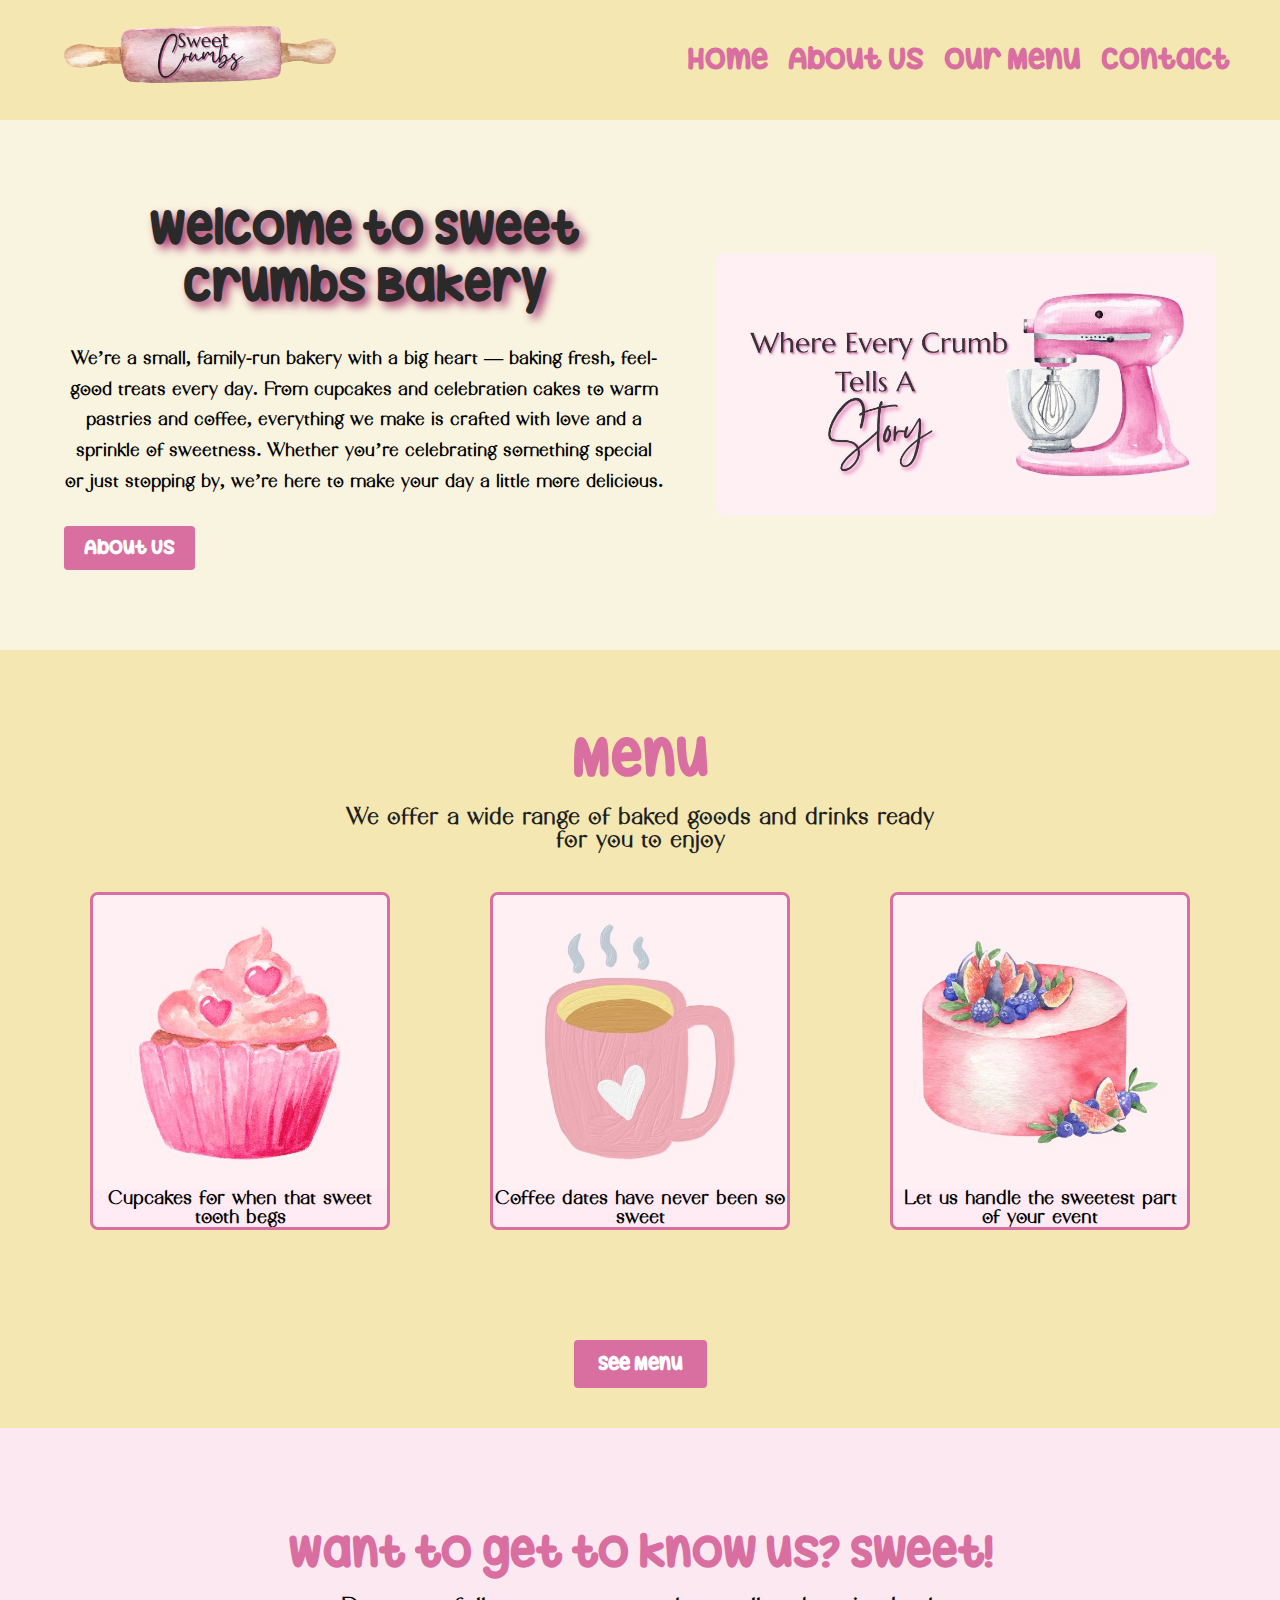
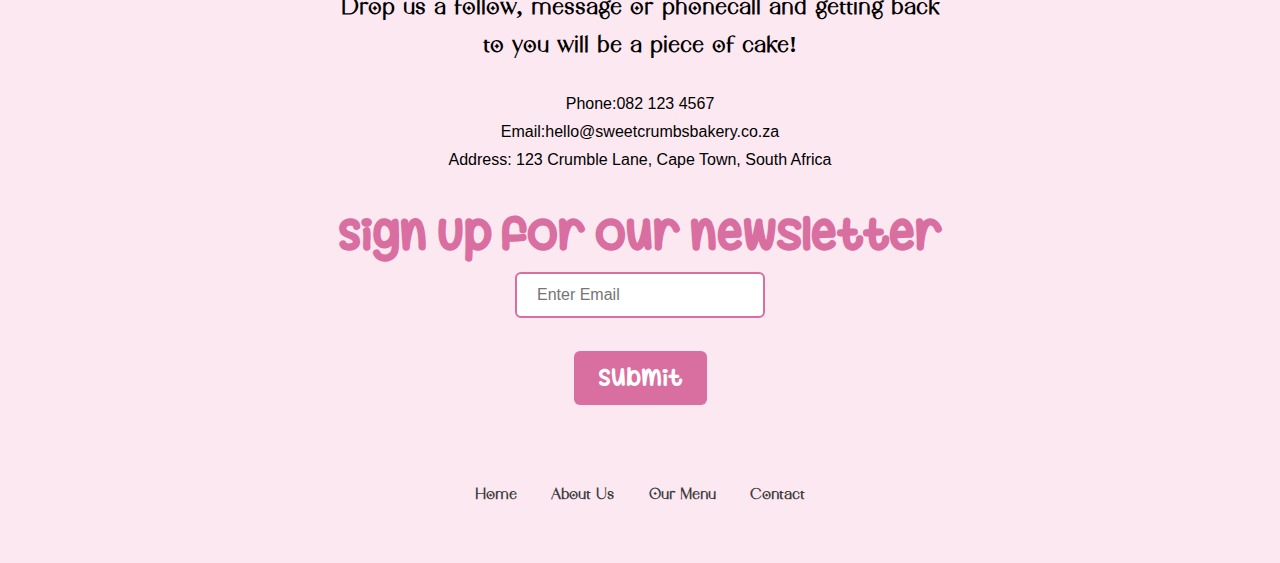
<file: index.html>
<!DOCTYPE html>
<html lang="en">
<head>
    <meta charset="UTF-8">
    <meta name="viewport" content="width=device-width, initial-scale=1.0">
    <title>Sweet Crumbs Bakery</title>
    <link rel="stylesheet" type="text/css" href="style.css">
</head>
<body>
    
    <!----Header Section---->
<div class="nav">
    <img class="logo" src="images/Bakery Project .png" alt="Sweet Crumbs Bakery Logo">

    <div class="hamburger" onclick="toggleMenu()">
        ☰
    </div>

    <div class="nav-links" id="navLinks">
        <a href="index.html">Home</a>
        <a href="about.html">About Us</a>
        <a href="menu.html">Our Menu</a>
        <a href="contact.html">Contact</a>
    </div>
</div>

    <!----Welcome Section---->

    <div class="welcome">
    <div class="welcome-text">
        <h2 class="h2">Welcome to Sweet Crumbs Bakery</h2>
        <p class="wmess">
            We’re a small, family-run bakery with a big heart — baking fresh, feel-good treats every day.
            From cupcakes and celebration cakes to warm pastries and coffee, 
            everything we make is crafted with love and a sprinkle of sweetness.
            Whether you’re celebrating something special or just stopping by, 
            we’re here to make your day a little more delicious.
        </p>
        <a class="abtbtn" href="about.html">About Us</a>
    </div>

    <img class="welcomeimg" src="images/Bakery Project .jpg" alt="Where Every Crumb Matters">
</div>


    <!----Menu Section---->
<div class="menusec">
    <h1 class="menuh1"> Menu </h1>
    <p class="menup"> We offer a wide range of baked goods and drinks
        ready for you to enjoy
    </p>
    <div class="imagecontainer">
        <figure>
            <img src="images/1.jpg">
            <figcaption> Cupcakes for when that sweet tooth begs</figcaption>
        </figure>
        <figure>
            <img src="images/2.jpg">
            <figcaption>Coffee dates have never been so sweet</figcaption>
        </figure>
        <figure>
            <img src="images/3.jpg">
            <figcaption>Let us handle the sweetest part of your event</figcaption>
        </figure>
    </div>
    <a class="menubtn" href="menu.html">See Menu</a>
    </div>

    <!----Footer Section---->

       <footer>
        <h2>Want to get to know us? Sweet!</h2>
        <p class="footp">Drop us a follow, message or phonecall and getting back to you will be a piece of cake!</p>
        <ul>
            <li>Phone:082 123 4567</li>
            <li>Email:hello@sweetcrumbsbakery.co.za</li>
            <li>Address: 123 Crumble Lane,
                Cape Town, South Africa</li>
            
        </ul>

        <h2 class="sign"> Sign Up for our newsletter</h2>

        <form action="#" method="post">
            <input placeholder="Enter Email" type="email" name="email"> 
              <br> <br>
            <input class ="subbtn" type="submit">
        </form>
 <div class="navigate">
        <a href="index.html">Home</a>
        <a href="about.html">About Us</a>
        <a href="menu.html">Our Menu</a>
        <a href="contact.html">Contact</a>
    </div>
    </footer>

</body>
</html>
</file>
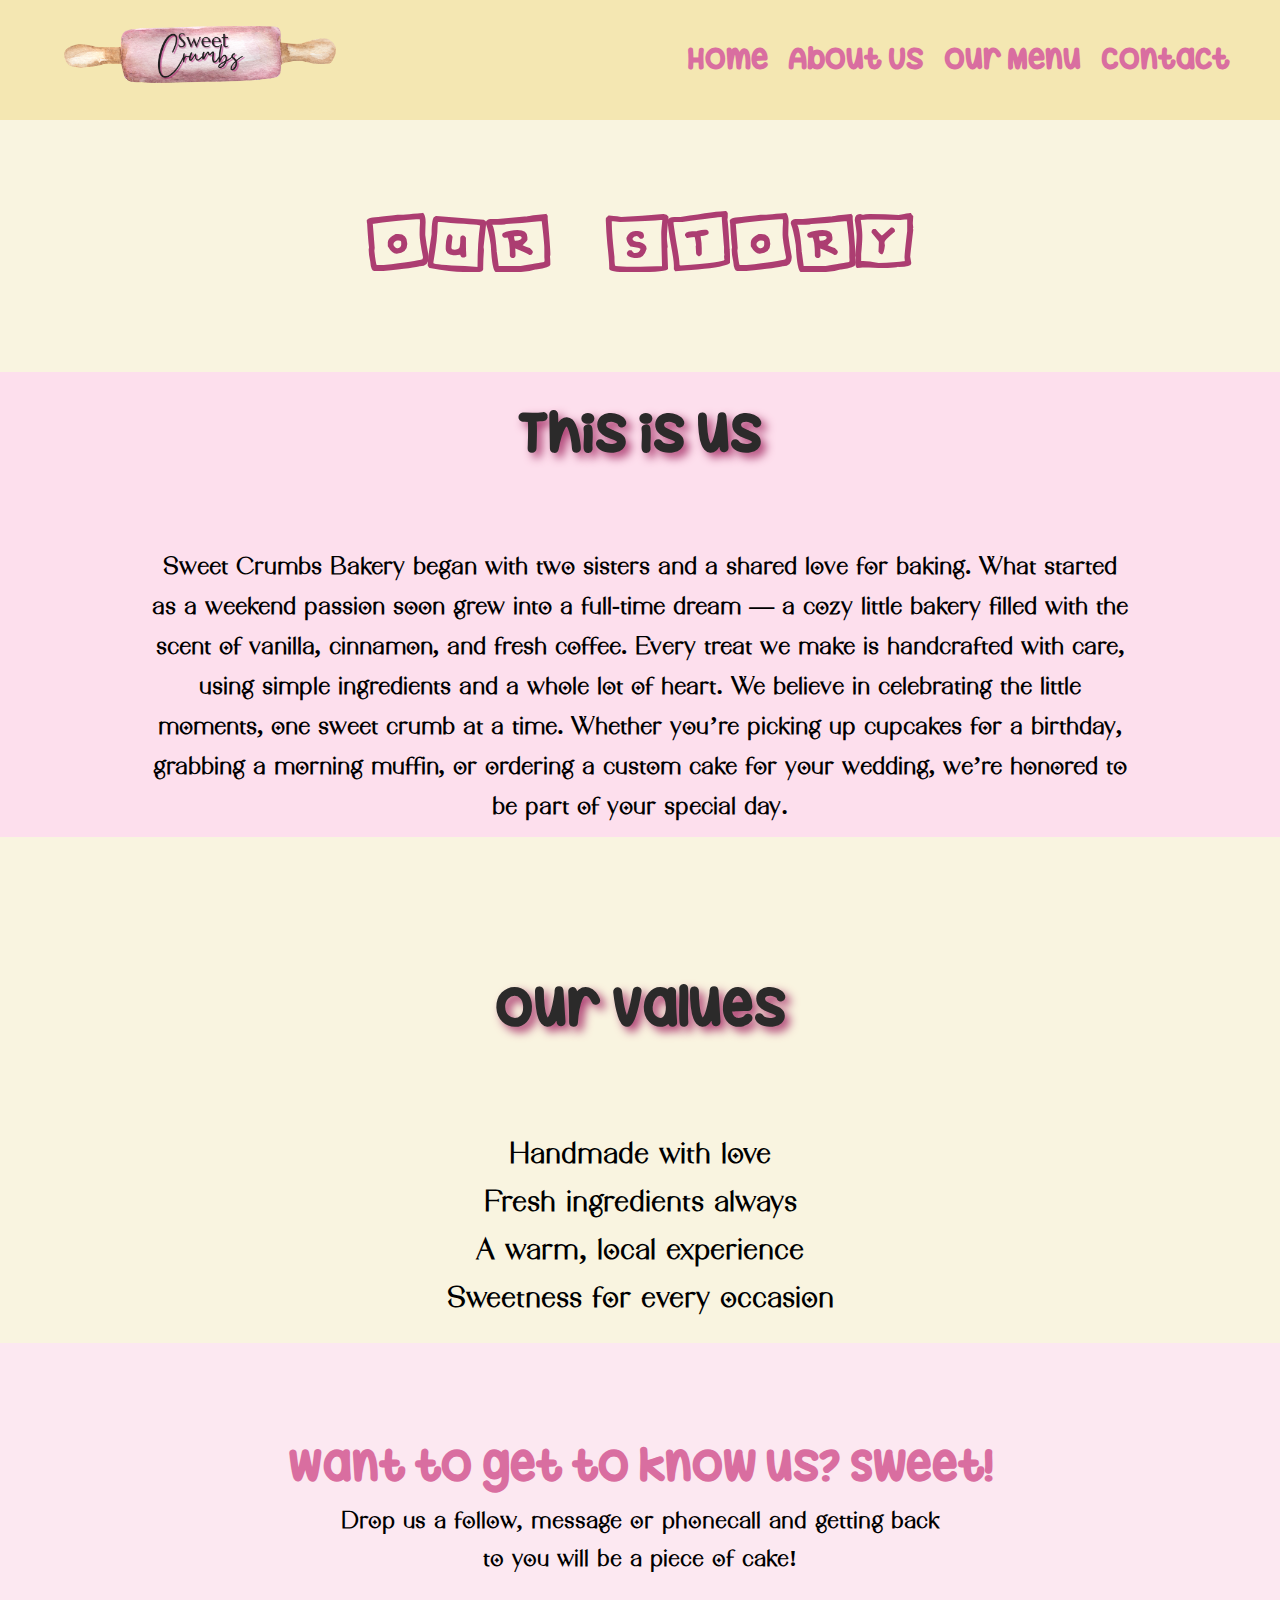
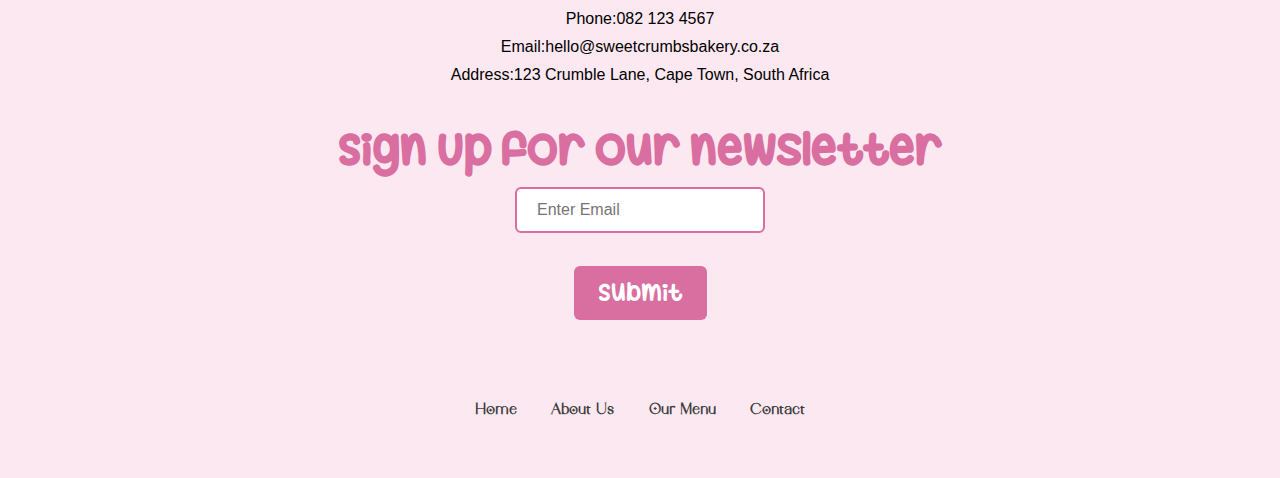
<file: about.html>
<!DOCTYPE html>
<html lang="en">
<head>
    <meta charset="UTF-8">
    <meta name="viewport" content="width=device-width, initial-scale=1.0">
    <title>About Us</title>
    <link rel="stylesheet" type="text/css" href="style.css">
</head>
<body>
<div class="nav">
    <img class="logo" src="images/Bakery Project .png" alt="Sweet Crumbs Bakery Logo">

    <div class="hamburger" onclick="toggleMenu()">
        ☰
    </div>

    <div class="nav-links" id="navLinks">
        <a href="index.html">Home</a>
        <a href="about.html">About Us</a>
        <a href="menu.html">Our Menu</a>
        <a href="contact.html">Contact</a>
    </div>
</div>

    <h1 class="heading"> Our Story </h1>

<div class="story">
    <h3 class="title">This is us</h3>
    <p class="storyp">Sweet Crumbs Bakery began with two sisters and a shared love for baking. 
        What started as a weekend passion soon grew into a full-time dream — a cozy little bakery 
        filled with the scent of vanilla, cinnamon, and fresh coffee.

Every treat we make is handcrafted with care, using simple 
ingredients and a whole lot of heart. We believe in celebrating the little moments,
 one sweet crumb at a time.

Whether you’re picking up cupcakes for a birthday,
 grabbing a morning muffin, or ordering a custom cake for your wedding, we’re honored 
 to be part of your special day.</p>
</div>
 <br>
 <br>
 <br>
 <div class="valuessection">
 <h3 class="title2"> Our Values </h3>
 <ul class="values">
    <li>Handmade with love</li>
    <li>Fresh ingredients always</li>
    <li>A warm, local experience</li>
    <li>Sweetness for every occasion</li>
    </ul>
</div>

        <footer>
        <h2>Want to get to know us? Sweet!</h2>
        <p class="footp">Drop us a follow, message or phonecall and getting back to you will be a piece of cake!</p>
        <ul>
            <li>Phone:082 123 4567</li>
            <li>Email:hello@sweetcrumbsbakery.co.za</li>
            <li>Address:123 Crumble Lane,
                Cape Town, South Africa</li>
            
        </ul>

        <h2 class="sign"> Sign Up for our newsletter</h2>

        <form action="#" method="post">
            <input placeholder="Enter Email" type="email" name="email"> 
              <br> <br>
            <input class ="subbtn" type="submit">
        </form>
 <div class="navigate">
        <a href="index.html">Home</a>
        <a href="about.html">About Us</a>
        <a href="menu.html">Our Menu</a>
        <a href="contact.html">Contact</a>
    </div>
    </footer>

</body>
</html>
</file>
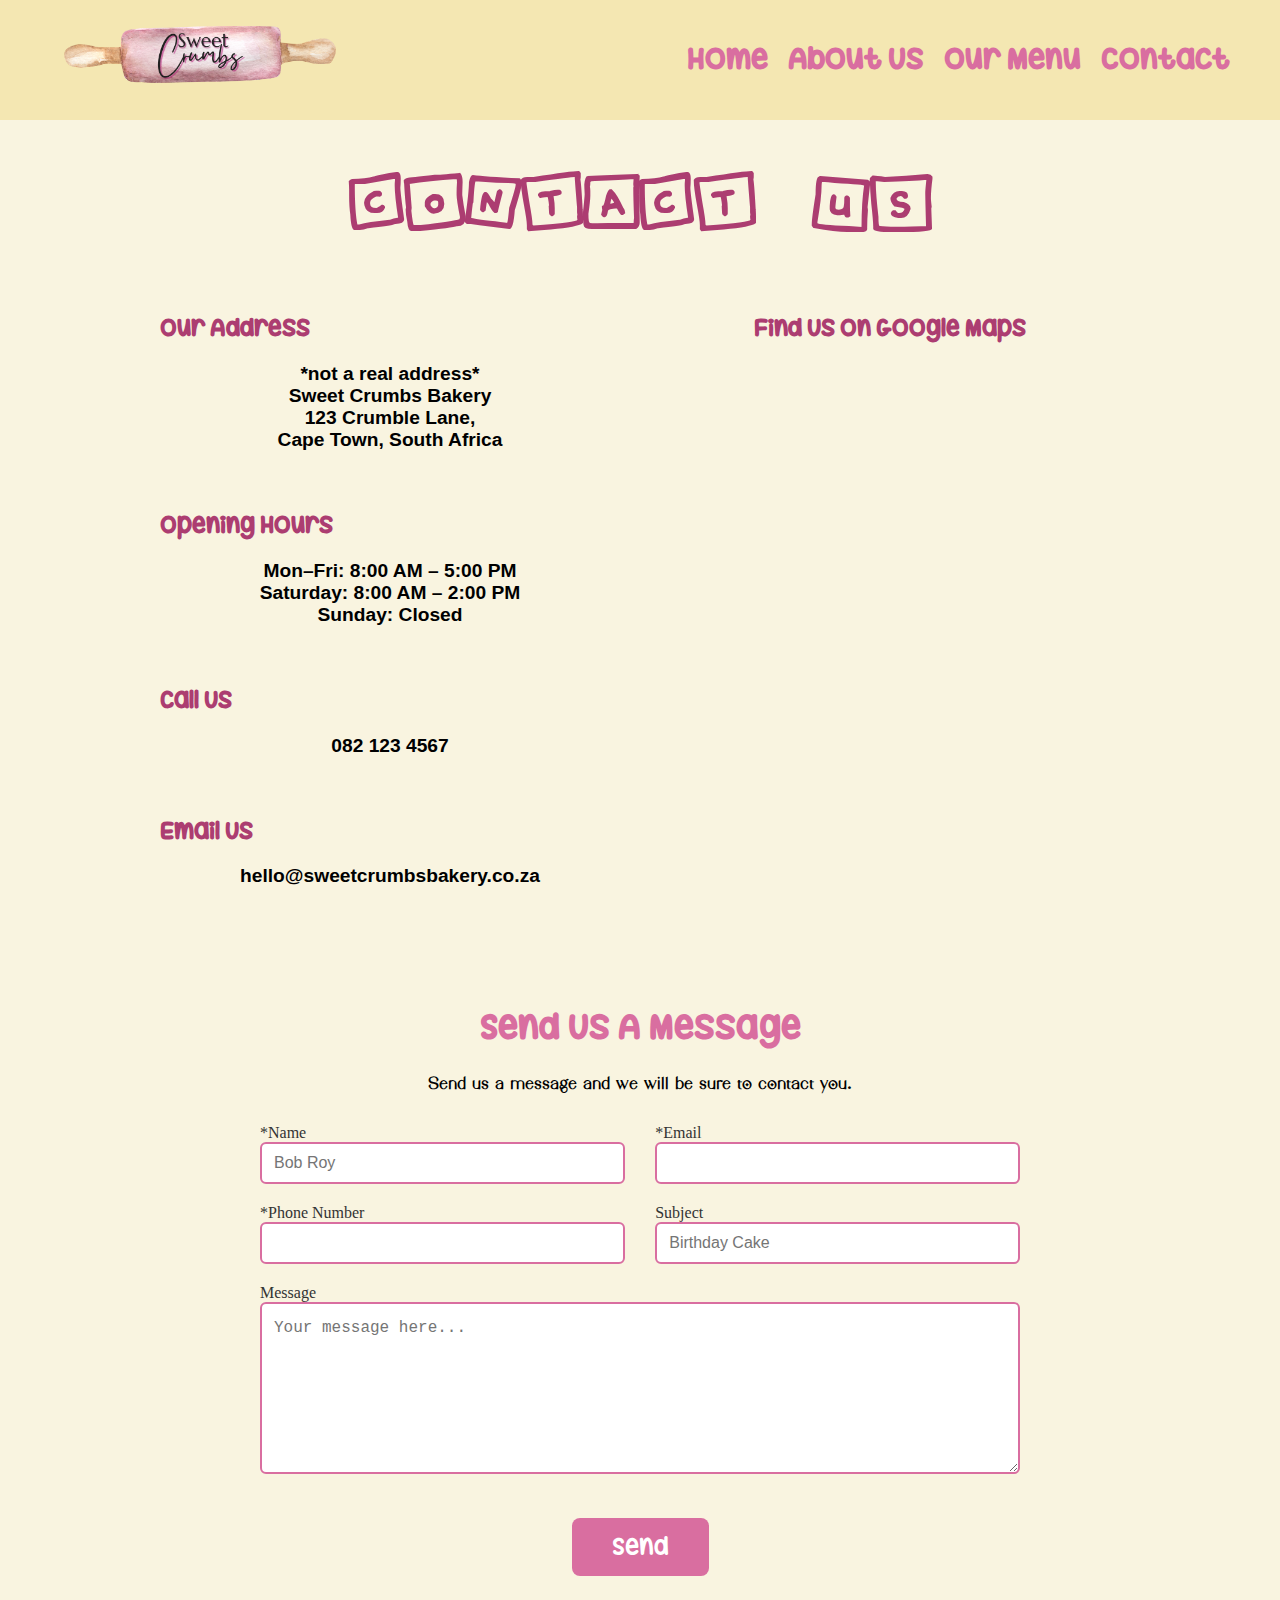
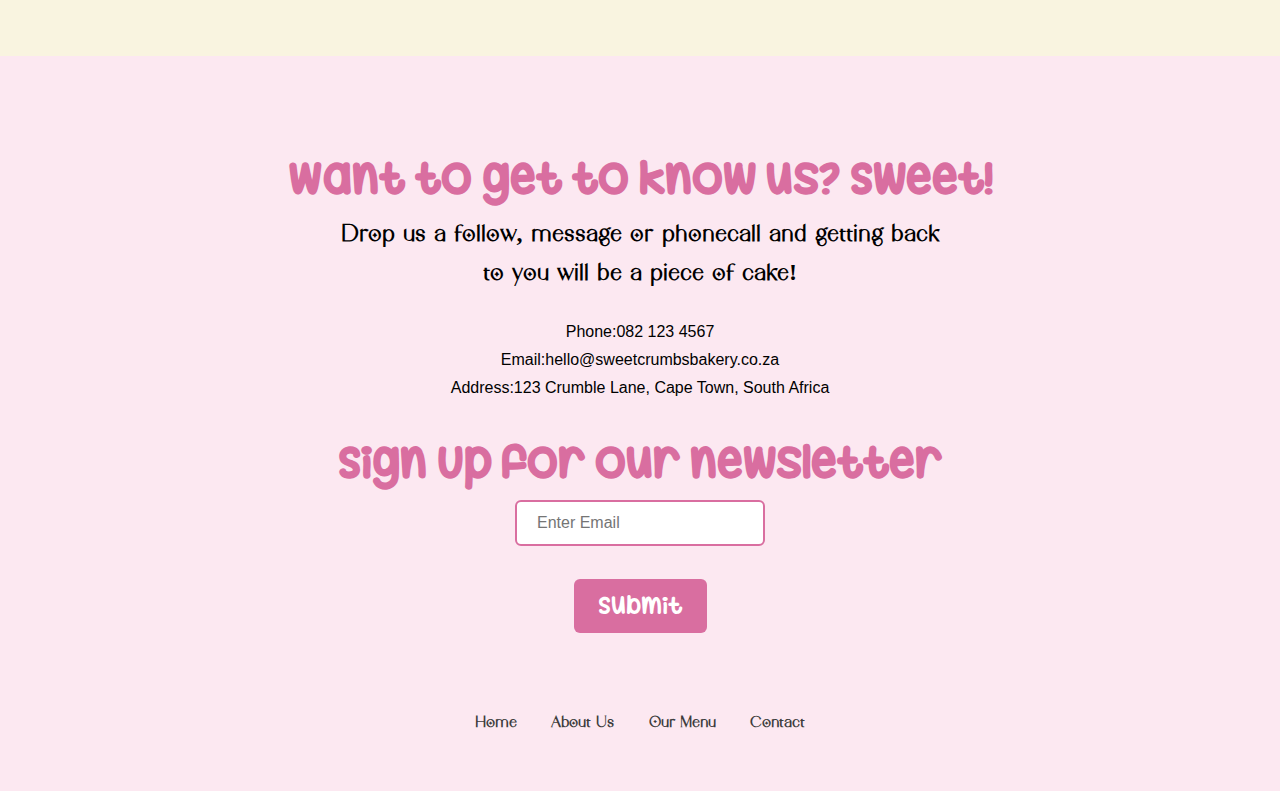
<file: contact.html>
<!DOCTYPE html>
<html lang="en">
<head>
    <meta charset="UTF-8">
    <meta name="viewport" content="width=device-width, initial-scale=1.0">
    <title>Contact Us</title>
    <link rel="stylesheet" type="text/css" href="style.css">
</head>
<body>
 <div class="nav">
    <img class="logo" src="images/Bakery Project .png" alt="Sweet Crumbs Bakery Logo">

    <div class="hamburger" onclick="toggleMenu()">
        ☰
    </div>

    <div class="nav-links" id="navLinks">
        <a href="index.html">Home</a>
        <a href="about.html">About Us</a>
        <a href="menu.html">Our Menu</a>
        <a href="contact.html">Contact</a>
    </div>
</div>
<h1 class="contact">Contact Us</h1>

<div class="contact-container">
  <div class="ourinfo">
    <h2 class="address">Our Address</h2>
    <p class="ouradd">
      *not a real address*<br>
      Sweet Crumbs Bakery<br>
      123 Crumble Lane,<br>
      Cape Town, South Africa
    </p>

    <h2 class="hours">Opening Hours</h2>
    <p class="open">
      Mon–Fri: 8:00 AM – 5:00 PM<br>
      Saturday: 8:00 AM – 2:00 PM<br>
      Sunday: Closed
    </p>

    <h2 class="num">Call Us</h2>
    <p class="callus">082 123 4567</p>

    <h2 class="email">Email Us</h2>
    <p class="emailus">hello@sweetcrumbsbakery.co.za</p>  
  </div>

  <div class="map">
    <h2>Find Us On Google Maps</h2>
    <iframe 
      src="https://www.google.com/maps/embed?pb=!1m18!1m12!1m3!1d847632.0999721012!2d17.99663009452761!3d-33.91378091809789!2m3!1f0!2f0!3f0!3m2!1i1024!2i768!4f13.1!3m3!1m2!1s0x1dcc500f8826eed7%3A0x687fe1fc2828aa87!2sCape%20Town!5e0!3m2!1sen!2sza!4v1752827495734!5m2!1sen!2sza" 
      width="400" 
      height="300" 
      style="border:0;" 
      allowfullscreen="" 
      loading="lazy">
    </iframe>
  </div>
</div>

<h1 class="form-title">Send Us A Message</h1>
<p class="message">Send us a message and we will be sure to contact you.</p>

<form>
  <div class="form-row">
    <div class="form-group">
      <label for="firstname">*Name</label>
      <input type="text" name="name" id="firstname" placeholder="Bob Roy" required>
    </div>
    <div class="form-group">
      <label for="email">*Email</label>
      <input type="email" name="emailus" id="email" required>
    </div>
  </div>

  <div class="form-row">
    <div class="form-group">
      <label for="phone">*Phone Number</label>
      <input type="number" name="number" id="phone" required>
    </div>
    <div class="form-group">
      <label for="subject">Subject</label>
      <input type="text" name="text" id="subject" placeholder="Birthday Cake">
    </div>
  </div>

  <div class="panel">
    <label for="message">Message</label>
    <textarea id="message" name="form" minlength="25" maxlength="250" rows="6" placeholder="Your message here..."></textarea>

  </div>

  <button type="submit" class="subbtn">Send</button>
</form>


         <footer>
        <h2>Want to get to know us? Sweet!</h2>
        <p class="footp">Drop us a follow, message or phonecall and getting back to you will be a piece of cake!</p>
        <ul>
            <li>Phone:082 123 4567</li>
            <li>Email:hello@sweetcrumbsbakery.co.za</li>
            <li>Address:123 Crumble Lane,
                Cape Town, South Africa</li>
            
        </ul>

        <h2 class="sign"> Sign Up for our newsletter</h2>

        <form action="#" method="post">
            <input placeholder="Enter Email" type="email" name="email"> 
              <br> <br>
            <input class ="subbtn" type="submit">
        </form>
 <div class="navigate">
        <a href="index.html">Home</a>
        <a href="about.html">About Us</a>
        <a href="menu.html">Our Menu</a>
        <a href="contact.html">Contact</a>
    </div>
    </footer>

</body>
</html>
</file>
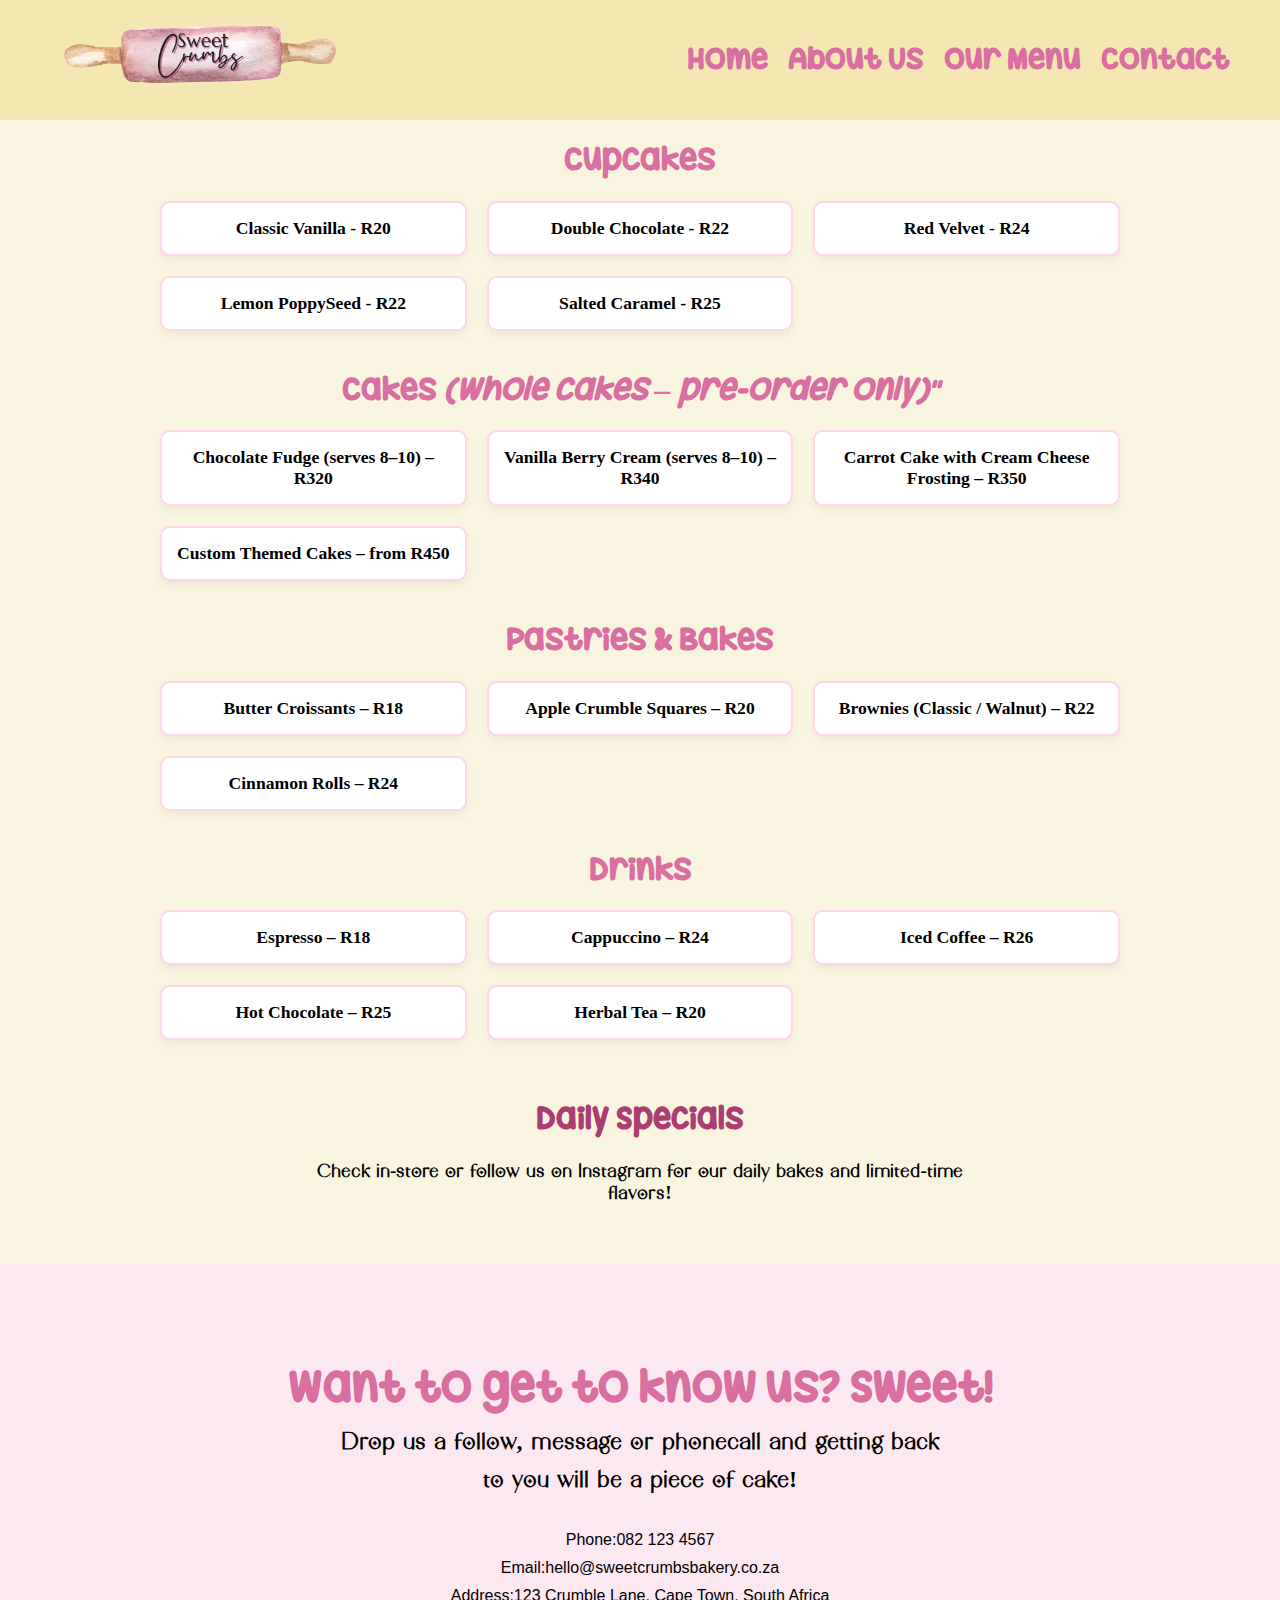
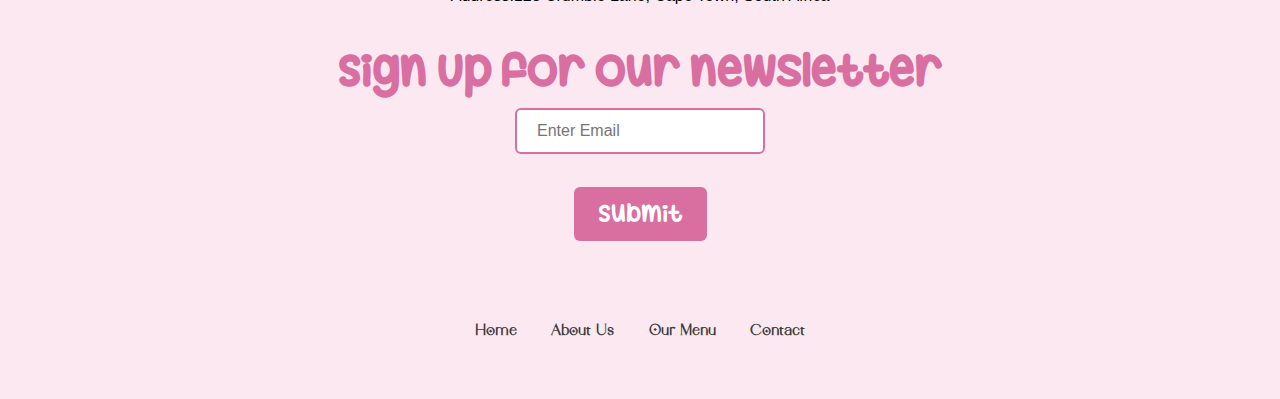
<file: menu.html>
<!DOCTYPE html>
<html lang="en">
<head>
    <meta charset="UTF-8">
    <meta name="viewport" content="width=device-width, initial-scale=1.0">
    <title>Menu</title>
    <link rel="stylesheet" type="text/css" href="style.css">
</head>
<body>
<div class="nav">
    <img class="logo" src="images/Bakery Project .png" alt="Sweet Crumbs Bakery Logo">

    <div class="hamburger" onclick="toggleMenu()">
        ☰
    </div>

    <div class="nav-links" id="navLinks">
        <a href="index.html">Home</a>
        <a href="about.html">About Us</a>
        <a href="menu.html">Our Menu</a>
        <a href="contact.html">Contact</a>
    </div>
</div>

    <h1 class="cupc">Cupcakes</h1>
<div class="cupcakes">
    <div>Classic Vanilla - R20</div>
    <div>Double Chocolate - R22</div>
    <div>Red Velvet - R24</div>
    <div>Lemon PoppySeed - R22</div>
    <div>Salted Caramel - R25</div>
</div>

<h1 class="Cake">Cakes<em> (Whole cakes – pre-order only)"</em></h1>
<div class="Cakes">
<div>Chocolate Fudge (serves 8–10) – R320</div>
<div>Vanilla Berry Cream (serves 8–10) – R340</div>
<div>Carrot Cake with Cream Cheese Frosting – R350</div>
<div>Custom Themed Cakes – from R450</div>
</div>

<h1 class="pastries">Pastries & Bakes</h1>
<div class="P&B">
    <div>Butter Croissants – R18</div>
    <div>Apple Crumble Squares – R20</div>
    <div>Brownies (Classic / Walnut) – R22</div>
    <div>Cinnamon Rolls – R24</div>
</div>

<h1 class="dri">Drinks</h1>
<div class="drinks">
<div>Espresso – R18</div>
<div>Cappuccino – R24</div>
<div>Iced Coffee – R26</div>
<div>Hot Chocolate – R25</div>
<div>Herbal Tea – R20</div>
</div>

<h1 class="spec"> Daily Specials</h1>
<p>Check in-store or follow us on Instagram for our daily bakes and limited-time flavors!</p>

       <footer>
        <h2>Want to get to know us? Sweet!</h2>
        <p class="footp">Drop us a follow, message or phonecall and getting back to you will be a piece of cake!</p>
        <ul>
            <li>Phone:082 123 4567</li>
            <li>Email:hello@sweetcrumbsbakery.co.za</li>
            <li>Address:123 Crumble Lane,
                Cape Town, South Africa</li>
            
        </ul>

        <h2 class="sign"> Sign Up for our newsletter</h2>

        <form action="#" method="post">
            <input placeholder="Enter Email" type="email" name="email"> 
              <br> <br>
            <input class ="subbtn" type="submit">
        </form>
 <div class="navigate">
        <a href="index.html">Home</a>
        <a href="about.html">About Us</a>
        <a href="menu.html">Our Menu</a>
        <a href="contact.html">Contact</a>
    </div>
    </footer>
</body>
</html>
</file>
<file: style.css>
*{
    box-sizing: border-box;
}

@font-face{
    font-family:my-font;
    src: url(fonts/Cute\ Notes.ttf);
}

@font-face{
    font-family:my-other-font;
    src:url(fonts/Hug\ Me\ Tight\ -\ OTF.otf);
}

@font-face{
    font-family:font-again;
    src:url(fonts/Carmilla\ Personal\ Use.otf);
}
body{
    background-color:#f9f4e0;
    margin: 0;
    padding: 0;
    overflow-x: hidden;
}

.nav {
    height:120px;
    display: flex;
    justify-content: space-between;
    align-items: center;
    padding: 10px 50px;
    background-color: #f4e7b2;
    position: relative;
    width:100%;
}

.logo {
    height: 300px;
    width: auto;
}

.nav-links {
    display: flex;
    gap: 20px;
    font-family:my-other-font;
}

.nav-links a {
    text-decoration: none;
    color: #d96ea0;
    font-weight: bold;
    font-size: 30px;
}

.nav-links a:hover {
    transform: scale(1.05);
    color: #ac3d71;
}

/* Hamburger styles */
.hamburger {
    display: none;
    font-size: 30px;
    cursor: pointer;
}

/* Responsive */
@media (max-width: 768px) {
    .hamburger {
        display: block;
    }

    .nav-links {
        display: none;
        flex-direction: column;
        position: absolute;
        top: 100%;
        right: 40px;
        background-color: #f4e7b2;
        border: 1px solid #d96ea0;
        width: fit-content;
        padding: 10px;
        z-index: 999;
    }

    .nav-links.active {
        display: flex;
    }
}

/* HOME PAGE */
.welcome {
    display: flex;
    align-items: center;
    justify-content: space-between;
    gap: 40px;
    padding: 40px 5%;
    flex-wrap: wrap;
    margin-top:40px;
    margin-bottom:40px;
}

.welcome-text {
    flex: 1;
    display: flex;
    flex-direction: column;
    gap: 20px;
    max-width: 600px;
}

.h2 {
    font-size: 3rem;
    text-align: center; 
    margin: 0;
    margin-bottom:10px;
    font-family:my-other-font;
    color:#2b2a2a;
    text-shadow: 5px 5px 10px #ac3d71;
}

.wmess {
    font-size: 1.2rem;
    line-height: 1.6;
    margin: 0;
    margin-bottom:8px;
    font-family:font-again;
    font-weight:bold;
}


.abtbtn {
    display: inline-block;
    background-color: #d96ea0;
    color: #fff;
    padding: 10px 20px;
    text-decoration: none;
    border-radius: 4px;
    font-weight: bold;
    font-size:20px;
    transition: background-color 0.3s ease, transform 0.3s ease;
    align-self: flex-start;
    font-family:my-other-font;
}


.abtbtn:hover {
    background-color: #ac3d71;
    transform: scale(1.05);
}

.welcomeimg {
    flex: 1;
    max-width: 500px;
    width: 100%;
    height: auto;
    border-radius: 8px;
}

.menusec{
    background-color:#f4e7b2;
    width:100%;
    padding:40px;
    text-align:center;
    
    
}
.menuh1{
    text-align: center;
    font-size:55px;
    margin-bottom:15px;
    color:#d96ea0;
    font-family:my-other-font;

}

.menup {
    font-size: 1.5rem;
    color: #1f1f1f;
    max-width: 600px;
    margin: 0 auto 30px;
    font-family:font-again;
    font-weight:bold;
}

.imagecontainer {
    display: flex;
    justify-content:center;
    
    margin-top: 40px;
    flex-wrap: wrap; 
}

figure {
    flex: 1;
    text-align: center;
    transition: transform 0.3s ease, border 0.3s ease;
    border: 3px solid #d96ea0;
    border-radius: 8px;
    overflow: hidden;
    background-color:#ffebf4;
    max-width: 300px;
    margin: 0 auto;
    font-size:15px;

}

figcaption{
    font-family:font-again;
    font-size:20px;
    font-weight:bold;
}

figure img {
    width: 100%;
    height: auto;
    display: block;
    transition: transform 0.3s ease;
    border:3px solif #d96ea0
}

/*
figure:hover {
    transform: scale(1.03);
    border: 3px solid #f2a6a6;
}

figcaption {
    padding: 10px;
    font-size: 1rem;
    font-weight: bold;
    color: #333;
}
    */

.menubtn {
    display: inline-block;
    background-color: #d96ea0;
    color: white;
    padding: 12px 24px;
    text-decoration: none;
    border-radius: 4px;
    font-weight: bold;
    transition: background-color 0.3s ease, transform 0.3s ease;
    margin-top: 110px;
    font-size:20px;
    font-family:my-other-font;
}

.menubtn:hover {
    background-color: #ac3d71;
    transform: scale(1.05);
}

footer {
    background-color: #fce8f1; /* light soft pink */
    padding: 60px 20px;
    text-align: center;
    font-family: sans-serif;
    color: #000000;
}

footer h2 {
    font-size: 2.8rem;
    color: #d96ea0;
    margin-bottom: 10px;
    font-family: my-other-font;
}

footer .footp {
    font-size: 1.5rem;
    margin-bottom: 30px;
    max-width: 600px;
    margin-left: auto;
    margin-right: auto;
    line-height: 1.6;
}

footer ul {
    list-style: none;
    padding: 0;
    margin-bottom: 40px;
}

footer ul li {
    margin-bottom: 10px;
    font-size: 1rem;
}

footer .sign {
    margin-top: 40px;
}

footer form {
    margin-top: 10px;
}

footer input[type="email"] {
    padding: 12px 20px;
    border: 2px solid #d96ea0;
    border-radius: 6px;
    font-size: 1rem;
    width: 250px;
    max-width: 80%;
}

footer .subbtn {
    margin-top: 15px;
    padding: 12px 24px;
    background-color: #d96ea0;
    color: white;
    border: none;
    border-radius: 6px;
    font-size: 1rem;
    cursor: pointer;
    transition: background-color 0.3s ease, transform 0.3s ease;
    font-family:my-other-font;
    font-size:25px;
}

footer .subbtn:hover {
    background-color: #ac3d71;
    transform: scale(1.05);
}

footer .navigate {
    margin-top: 50px;
}

footer .navigate a {
    text-decoration: none;
    margin: 0 15px;
    color: #3d3d3d;
    font-weight: bold;
    transition: color 0.3s ease;
    font-family:font-again;
}

footer .navigate a:hover {
    color: #d96ea0;
}

/* Optional: Responsive tweaks */
@media (max-width: 600px) {
    footer h2, footer .footp, footer ul li {
        font-size: 1rem;
    }

    footer input[type="email"] {
        width: 90%;
    }

    footer .navigate a {
        display: block;
        margin: 10px 0;
    }
}


/* ABOUT PAGE */

.heading{
    text-align: center;
    font-size:70px;
    margin-bottom:15px;
    color:#ac3d71;
    font-family:my-font;
    padding:40px;

}

.story{
    background-color:#fddfed;
}
.title, .title2{
    font-family:my-other-font;
    font-size:55px;
    text-shadow: 5px 5px 10px #ac3d71;
    color:#2b2a2a;
    text-align:center;
    margin-bottom:40px;
    padding:30px;

}

.storyp{
    font-family:font-again;
    font-weight:bold;
    font-size: 25px;
    text-align:center;
    max-width: 1000px;
    margin: 0 auto;
    padding: 10px 10px;    
    line-height: 1.6;
}

.values{
    font-family:font-again;
    font-weight:bold;
    font-size: 30px;
    text-align:center;
    max-width: 1000px;
    margin: 0 auto;
    padding: 20px 10px;    
    line-height: 1.6;
    list-style-type: none;
}

/* MENU PAGE */

.cupcakes,
.Cakes,
.P\&B,
.drinks {
  display: grid;
  grid-template-columns: repeat(auto-fit, minmax(250px, 1fr));
  gap: 20px;
  max-width: 1000px;
  margin: 20px auto 40px;
  padding: 0 20px;
}

.cupcakes div,
.Cakes div,
.P\&B div,
.drinks div {
  background-color: #ffffff;
  border: 2px solid #ffd6e8;
  padding: 15px;
  border-radius: 10px;
  text-align: center;
  font-size: 1.1rem;
  box-shadow: 0 4px 8px rgba(0, 0, 0, 0.05);
  transition: transform 0.2s ease;
  font-family:Cambria, Cochin, Georgia, Times, 'Times New Roman', serif;
  font-weight:bold;

}

.cupcakes div:hover,
.Cakes div:hover,
.P\&B div:hover,
.drinks div:hover {
  transform: scale(1.03);
  border-color: #d96ea0;
}

/* Specials */
.spec {
  text-align: center;
  font-size: 2rem;
  color: #ac3d71;
  margin-top: 60px;
  font-family:my-other-font;
}

p {
  text-align: center;
  max-width: 700px;
  margin: 10px auto 60px;
  font-size: 1.2rem;
  color: #000000;
  font-family:font-again;
  font-weight:bold;
}

.Cake, .pastries, .dri, .cupc{
    text-align:center;
    font-family:my-other-font;
    color:#d96ea0;
    font-size:2rem;

}
/* CONTACT PAGE */
.contact{
    text-align:center;
    font-size:70px;
    font-family:my-font;
    color:#ac3d71
}
.contact-container {
  display: flex;
  justify-content: space-between;
  gap: 40px;
  max-width: 1000px;
  margin: 40px auto 60px;
  padding: 0 20px;
  flex-wrap: wrap;
}

.ourinfo {
  flex: 1 1 400px;
  color: #000000;
}

.map {
  flex: 1 1 400px;
  text-align: center;
}

.map iframe {
  width: 100%;
  max-width: 400px;
  height: 300px;
  border: 0;
  border-radius: 10px;
}

/* Form layout */
form {
  max-width: 800px;
  margin: 0 auto 80px;
  padding: 0 20px;
  color: #333;
}

.form-title {
  text-align: center;
  font-size: 2.2rem;
  margin-top: 60px;
  color: #d96ea0;
  font-family:my-other-font;
}

.message {
  text-align: center;
  margin-bottom: 30px;
  font-size: 1.1rem;
}

/* Input field rows */
.form-row {
  display: flex;
  gap: 4%;
  margin-bottom: 20px;
  flex-wrap: wrap;
}

.form-group {
  flex: 1 1 48%;
}

/* Inputs */
input[type="text"],
input[type="email"],
input[type="number"] {
  width: 100%;
  padding: 10px 12px;
  border: 2px solid #d96ea0;
  border-radius: 6px;
  font-size: 1rem;
  box-sizing: border-box;
}

input[type="text"]:focus,
input[type="email"]:focus,
input[type="number"]:focus {
  border-color: #ac3d71;
  outline: none;
}

/* Message input (full width) */
.panel {
  margin-top: 20px;
}

.panel textarea#message {
  width: 100%;
  padding: 12px;
  font-size: 1rem;
  border: 2px solid #d96ea0;
  border-radius: 6px;
  resize: vertical;
  box-sizing: border-box;
  line-height: 1.5;
}

.panel input#message:focus {
  border-color: #ac3d71;
  outline: none;
}

/* Submit button */
.subbtn {
  display: block;
  margin: 40px auto 0;
  padding: 14px 40px;
  background-color: #d96ea0;
  color: white;
  border: none;
  border-radius: 8px;
  font-size: 1.2rem;
  cursor: pointer;
  transition: background-color 0.3s ease, transform 0.3s ease;
  font-family:my-other-font;
  font-size:25px;
}

.subbtn:hover {
  background-color: #ac3d71;
  transform: scale(1.05);
}

/* Headings inside info blocks */
h2.address,
h2.hours,
h2.num,
h2.email,
.map h2 {
  color: #ac3d71;
  margin-top: 30px;
  font-family:my-other-font;
}

.ouradd, .open, .callus, .emailus{
    font-family:'Gill Sans', 'Gill Sans MT', Calibri, 'Trebuchet MS', sans-serif;
}
/* Responsive */
@media (max-width: 768px) {
  .contact-container {
    flex-direction: column;
    align-items: center;
  }

  .ourinfo, .map {
    width: 100% !important;
    max-width: 500px;
    margin-bottom: 40px;
  }

  .form-row {
    flex-direction: column;
    gap: 0;
  }

  .form-group {
    width: 100%;
    margin-bottom: 20px;
  }
}
</file>
